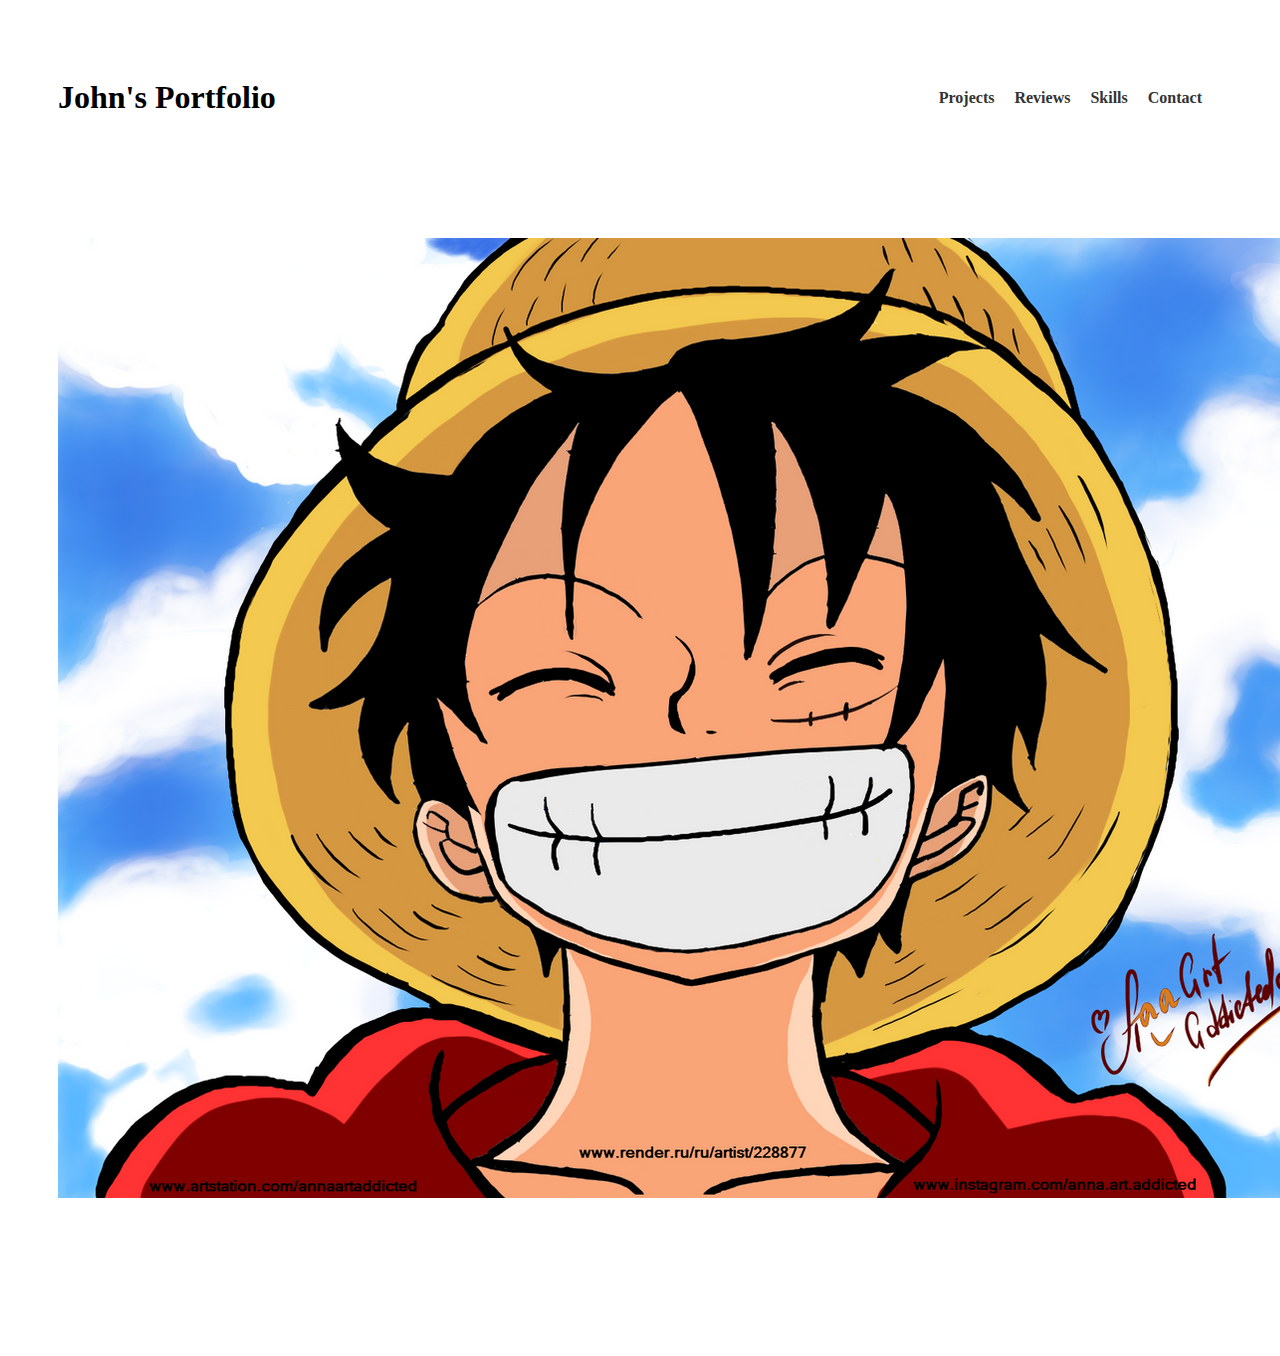
<file: index.html>
<html>
    <head>
        <link rel="stylesheet" href="style.css">
        <link rel="error" href="error.html">
    </head>

<body>
    <div class="container">
      <header>
        <h1>John's Portfolio</h1>
        <nav>
          <ul>
            <li><a href="#projects">Projects</a></li>
            <li><a href="#reviews">Reviews</a></li>
            <li><a href="#skills">Skills</a></li>
            <li><a href="#contact">Contact</a></li>
          </ul>
        </nav>
      </header>
      <section id="projects">
        <!-- Add images and descriptions of John's projects here -->
      </section>
      <img src="image.png" alt="John's image">
      <section id="reviews">
        <!-- Add quotes from satisfied clients and links to their websites here -->
      </section>
      <section id="skills">
        <!-- Add a list of John's skills and a timeline of his work experience here -->
      </section>
      <section id="contact">
        <!-- Add a contact form and links to John's social media profiles here -->
      </section>
    </div>
  </body>

  </html>
</file>
<file: style.css>
.container {
    max-width: 1200px;
    margin: 0 auto;
    padding: 50px;
  }
  
  header {
    display: flex;
    justify-content: space-between;
    align-items: center;
    margin-bottom: 50px;
  }
  
  nav ul {
    display: flex;
    list-style: none;
  }
  
  nav li {
    margin-right: 20px;
  }
  
  nav a {
    text-decoration: none;
    color: #333;
    font-weight: bold;
    transition: color 0.2s ease-in-out;
  }
  
  nav a:hover {
    color: #f00;
  }
  
  section {
    margin-bottom: 100px;
  }
  
  section h2 {
    font-size: 36px;
    margin-bottom: 50px;
  }
  
  section img {
    max-width: 100%;
    height: auto;
    margin-bottom: 20px;
    transition: transform 0.2s ease-in-out;
  }
  
  section img:hover {
    transform: scale(1.1);
  }
  
  section blockquote {
    font-size: 24px;
    font-style: italic;
    margin-bottom: 20px;
    transition: opacity 0.2s ease-in-out;
  }
  
  section blockquote:hover {
    opacity: 0.8;
  }
  
  section ul {
    list-style: none;
    margin: 0;
    padding: 0;
  }
  
  section li {
    margin-bottom: 10px;
    transition: transform 0.2s ease-in-out;
  }
  
  section li:hover {
    transform: translateX(10px);
  }

  header {
    animation: slide-in 1s ease-in-out;
  }
  
  @keyframes slide-in {
    from {
      transform: translateY(-100%);
    }
    to {
      transform: translateY(0);
    }
  }
</file>
